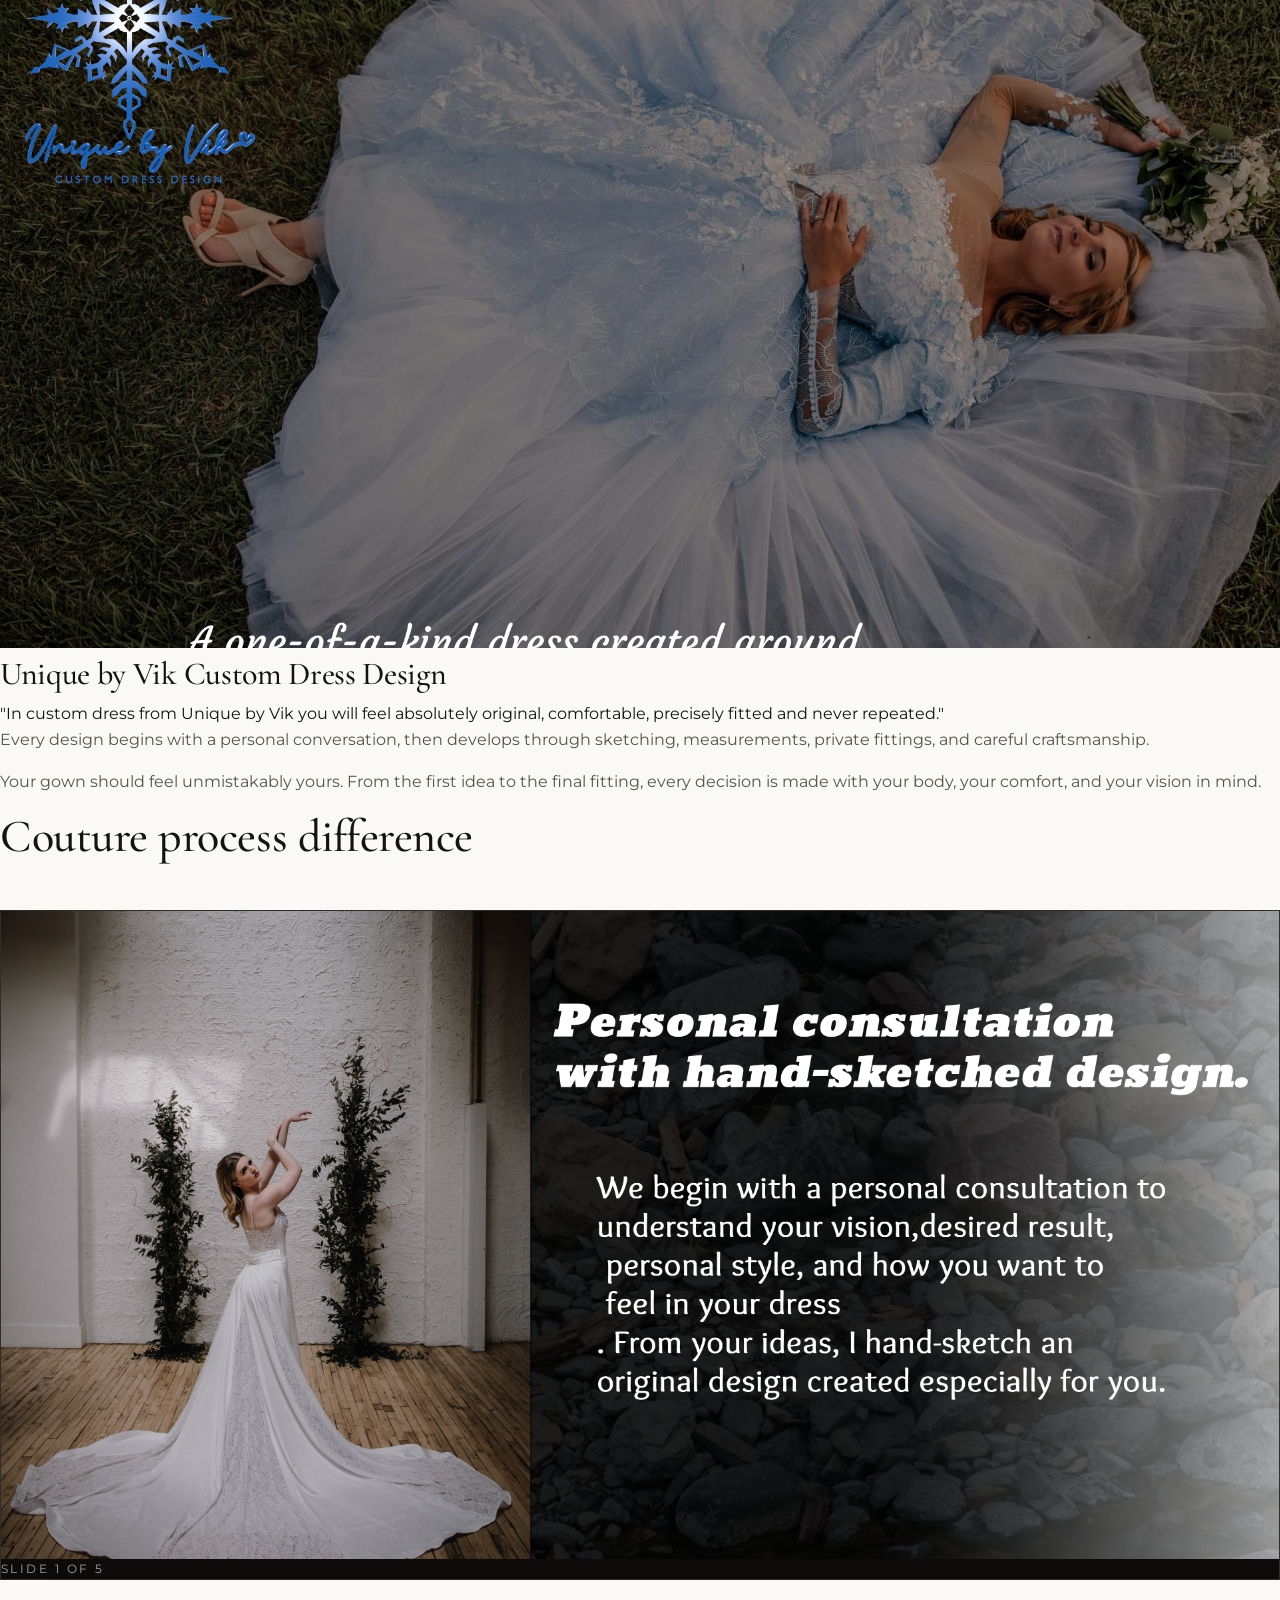
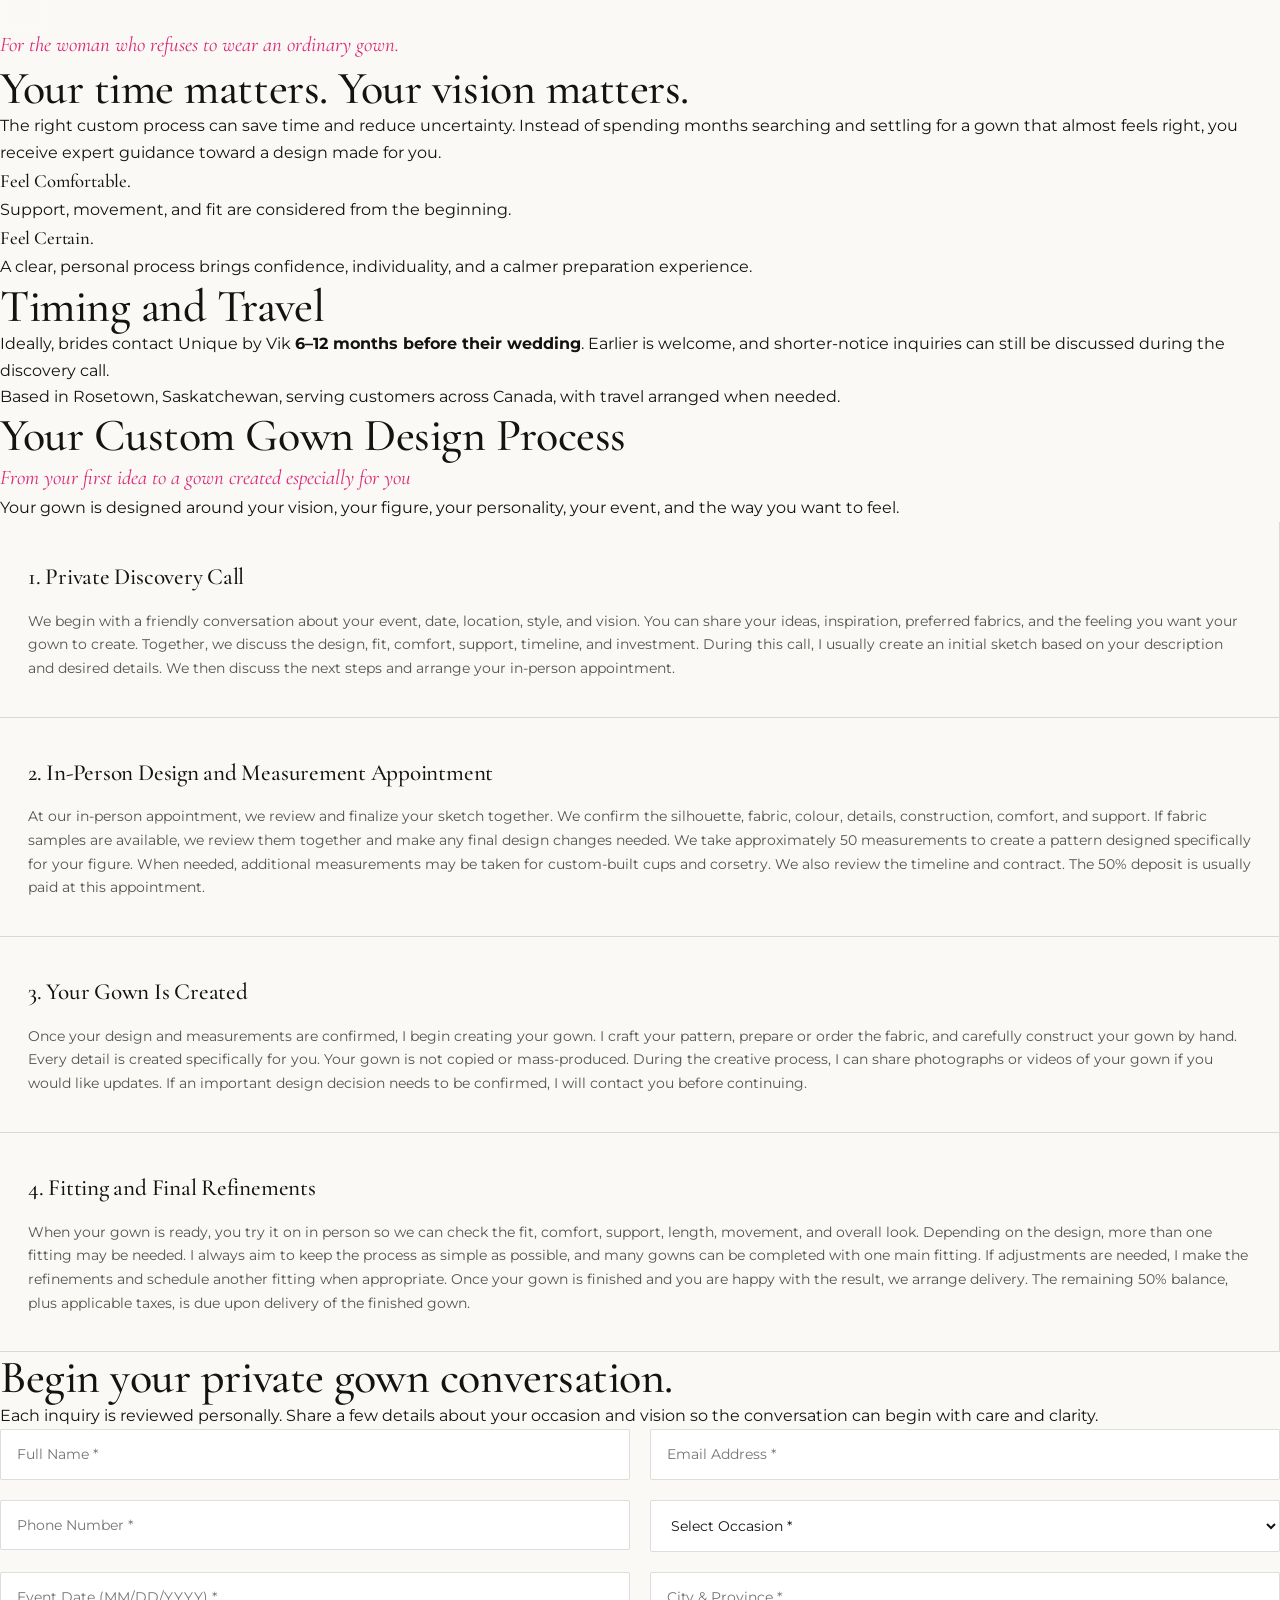
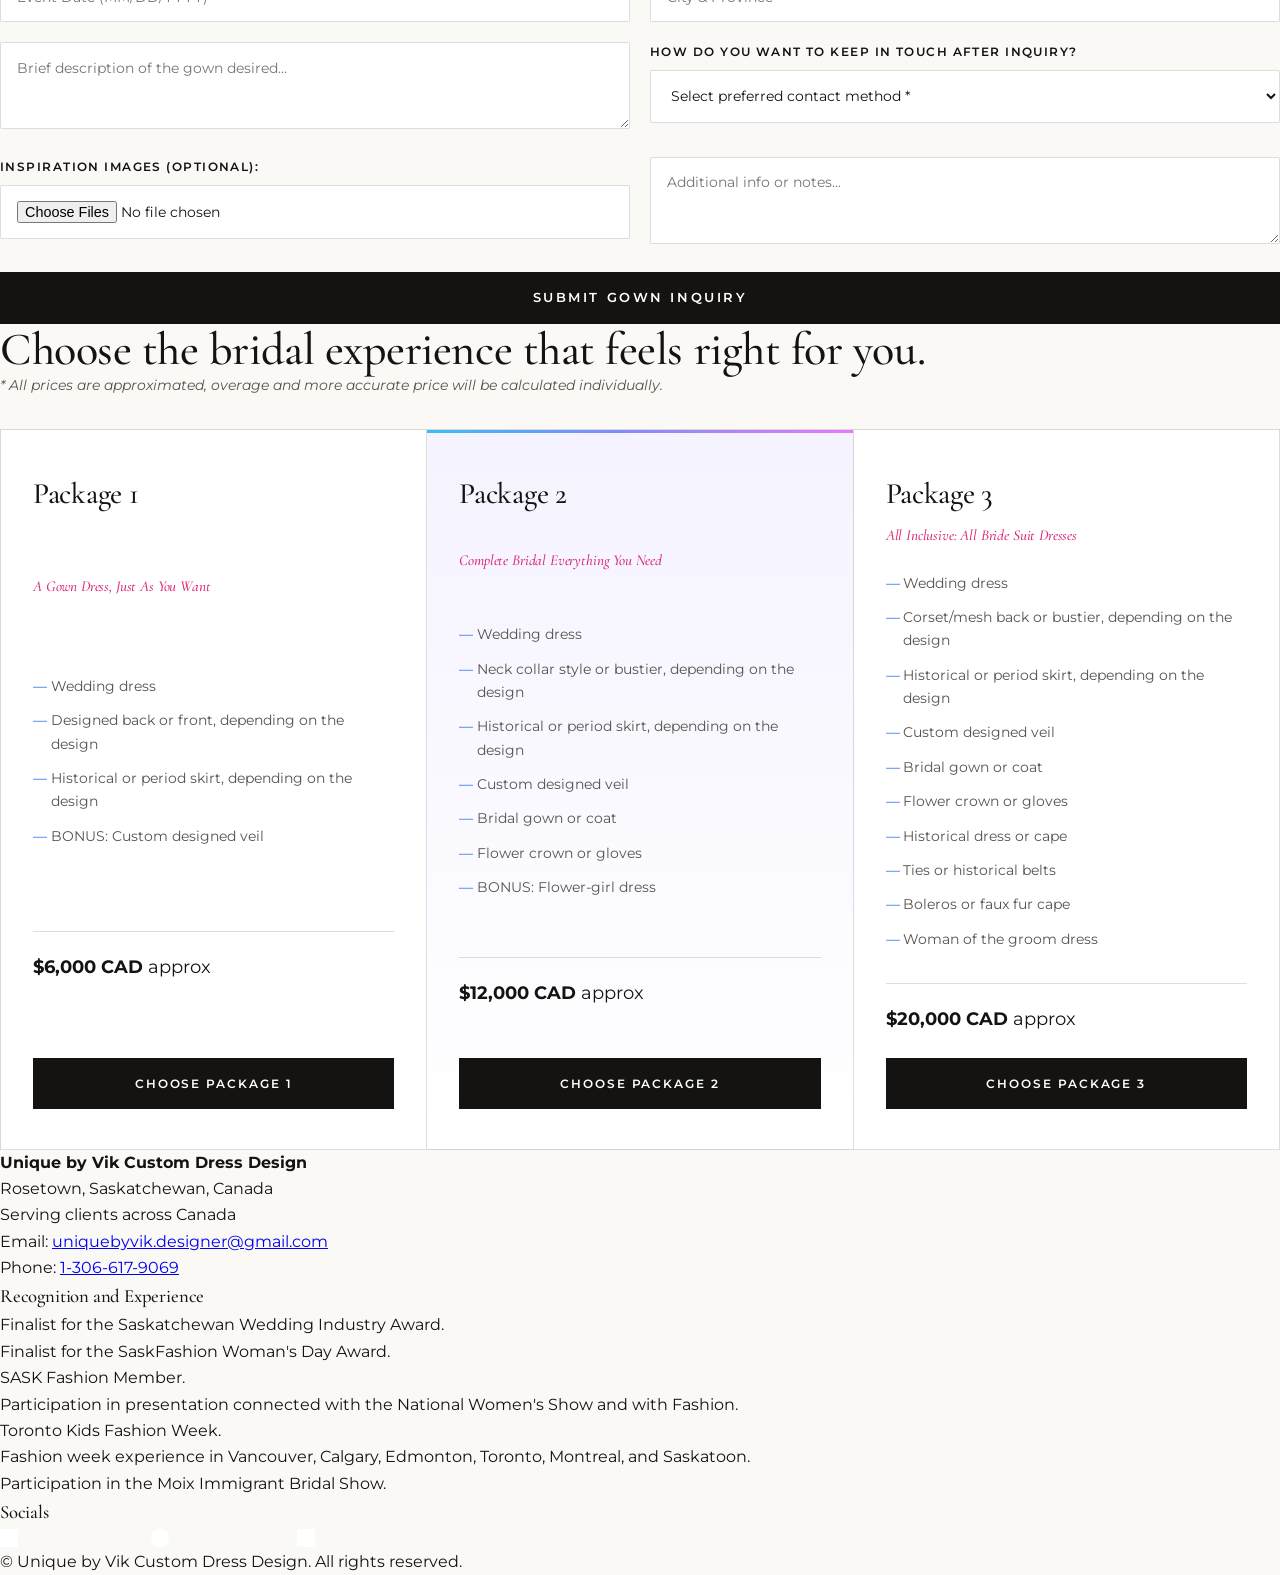
<file: index_page.html>
<!DOCTYPE html>
<html lang="en">
<head>
    <meta charset="UTF-8">
    <meta name="viewport" content="width=device-width, initial-scale=1.0">
    <title>Unique by Vik | Custom Dress Design</title>
    
    <!-- Google Fonts -->
    <link rel="preconnect" href="https://fonts.googleapis.com">
    <link rel="preconnect" href="https://fonts.gstatic.com" crossorigin>
    <link href="https://fonts.googleapis.com/css2?family=Cormorant+Garamond:ital,wght@0,400;0,600;1,400&family=Montserrat:wght@300;400;500;600&display=swap" rel="stylesheet">
    
    <link rel="icon" type="image/png" href="uniqueByVik.png">
    <link rel="stylesheet" href="styler.css">
</head>
<body>

    <!-- 1. MAIN IMAGE FIRST (Carousel Slides) -->
    <section class="card main-carousel-card">
        <div class="carousel">
            <img src="Images/VIKDS.png" alt="Carousel Slide 1" class="carousel-img active lightbox-trigger">
        </div>
    </section>

    <!-- 2. UNIQUE BY VIK CUSTOM DRESS DESIGN & TEXT -->
    <header class="card header-card">
        <!-- <img id="avatar" src="uniqueByVik.png" alt="Unique by Vik Logo"> -->
        <h1>Unique by Vik Custom Dress Design</h1>
        <p class="tagline">"In custom dress from Unique by Vik you will feel absolutely original, comfortable, precisely fitted and never repeated."</p>
        <p class="bio-text">Every design begins with a personal conversation, then develops through sketching, measurements, private fittings, and careful craftsmanship.</p>
        <p class="bio-text">Your gown should feel unmistakably yours. From the first idea to the final fitting, every decision is made with your body, your comfort, and your vision in mind.</p>
    </header>

    <!-- 3. COUTURE PROCESS DIFFERENCE & IMAGES -->
    <section class="card">
        <h2 class="section-title">Couture process difference</h2>
        <div class="carousel">
            <button class="arrow" id="prev-btn" aria-label="Previous">&#10094;</button>
            <div class="slide-display">
                <img src="Images/Slide 1.png" alt="Carousel Slide 1" class="carousel-img active lightbox-trigger">
                <img src="Images/Slide 2.png" alt="Carousel Slide 2" class="carousel-img lightbox-trigger">
                <img src="Images/Slide 3.png" alt="Carousel Slide 3" class="carousel-img lightbox-trigger">
                <img src="Images/Slide 4.png" alt="Carousel Slide 4" class="carousel-img lightbox-trigger">
                <img src="Images/Slide 5.png" alt="Carousel Slide 5" class="carousel-img lightbox-trigger">
                <p id="carousel-caption">Slide 1 of 5</p>
            </div>
            <button class="arrow" id="next-btn" aria-label="Next">&#10095;</button>
        </div>
        <p class="section-subtitle">For the woman who refuses to wear an ordinary gown.</p>
    </section>

    <!-- 4. YOUR TIME, YOUR VISION & QUALITIES -->
    <section class="card">
        <h2 class="section-title">Your time matters. Your vision matters.</h2>
        <p class="section-desc">The right custom process can save time and reduce uncertainty. Instead of spending months searching and settling for a gown that almost feels right, you receive expert guidance toward a design made for you.</p>
        
        <div class="qualities-grid">
            <div class="quality-box">
                <h3>Feel Comfortable.</h3>
                <p>Support, movement, and fit are considered from the beginning.</p>
            </div>
            <div class="quality-box">
                <h3>Feel Certain.</h3>
                <p>A clear, personal process brings confidence, individuality, and a calmer preparation experience.</p>
            </div>
        </div>
    </section>

    <!-- 6. TIMING AND TRAVEL -->
    <section class="card">
        <h2 class="section-title">Timing and Travel</h2>
        <p class="section-desc">Ideally, brides contact Unique by Vik <strong>6–12 months before their wedding</strong>. Earlier is welcome, and shorter-notice inquiries can still be discussed during the discovery call.</p>
        <p class="section-desc location-highlight">Based in Rosetown, Saskatchewan, serving customers across Canada, with travel arranged when needed.</p>
    </section>

    <!-- 7. DISCOVERY CALL & STEP-BY-STEP PROCESS -->
    <section class="card">
        <h2 class="section-title">Your Custom Gown Design Process</h2>
        <p class="section-subtitle">From your first idea to a gown created especially for you</p>
        <p class="section-desc">Your gown is designed around your vision, your figure, your personality, your event, and the way you want to feel.</p>
        
        <div class="process-steps-list">
            <div class="step-item">
                <h3>1. Private Discovery Call</h3>
                <p>We begin with a friendly conversation about your event, date, location, style, and vision. You can share your ideas, inspiration, preferred fabrics, and the feeling you want your gown to create. Together, we discuss the design, fit, comfort, support, timeline, and investment. During this call, I usually create an initial sketch based on your description and desired details. We then discuss the next steps and arrange your in-person appointment.</p>
            </div>
            <div class="step-item">
                <h3>2. In-Person Design and Measurement Appointment</h3>
                <p>At our in-person appointment, we review and finalize your sketch together. We confirm the silhouette, fabric, colour, details, construction, comfort, and support. If fabric samples are available, we review them together and make any final design changes needed. We take approximately 50 measurements to create a pattern designed specifically for your figure. When needed, additional measurements may be taken for custom-built cups and corsetry. We also review the timeline and contract. The 50% deposit is usually paid at this appointment.</p>
            </div>
            <div class="step-item">
                <h3>3. Your Gown Is Created</h3>
                <p>Once your design and measurements are confirmed, I begin creating your gown. I craft your pattern, prepare or order the fabric, and carefully construct your gown by hand. Every detail is created specifically for you. Your gown is not copied or mass-produced. During the creative process, I can share photographs or videos of your gown if you would like updates. If an important design decision needs to be confirmed, I will contact you before continuing.</p>
            </div>
            <div class="step-item">
                <h3>4. Fitting and Final Refinements</h3>
                <p>When your gown is ready, you try it on in person so we can check the fit, comfort, support, length, movement, and overall look. Depending on the design, more than one fitting may be needed. I always aim to keep the process as simple as possible, and many gowns can be completed with one main fitting. If adjustments are needed, I make the refinements and schedule another fitting when appropriate. Once your gown is finished and you are happy with the result, we arrange delivery. The remaining 50% balance, plus applicable taxes, is due upon delivery of the finished gown.</p>
            </div>
        </div>
    </section>

    <!-- 8 & 9. PRIVATE INFO FOR CONTACT & HOW YOU WANT TO KEEP IN TOUCH -->
    <section class="card" id="inquiry-section">
        <h2 class="section-title">Begin your private gown conversation.</h2>
        <p class="section-desc">Each inquiry is reviewed personally. Share a few details about your occasion and vision so the conversation can begin with care and clarity.</p>
        
        <form class="inquiry-form" action="https://formspree.io/f/uniquebyvik.designer@gmail.com" method="POST" enctype="multipart/form-data">
            <div class="form-group">
                <input type="text" name="name" placeholder="Full Name *" required>
            </div>
            <div class="form-group">
                <input type="email" name="email" placeholder="Email Address *" required>
            </div>
            <div class="form-group">
                <input type="tel" name="phone" placeholder="Phone Number *" required>
            </div>
            <div class="form-group">
                <select name="occasion" required>
                    <option value="" disabled selected>Select Occasion *</option>
                    <option value="Bridal">Bridal Gown</option>
                    <option value="Gala">Gala / Red-Carpet</option>
                    <option value="Graduation">Graduation Gown</option>
                    <option value="Pageant">Pageant / National Costume</option>
                    <option value="Flower Girl">Flower-Girl Gown</option>
                    <option value="Other">Other Custom Design</option>
                </select>
            </div>
            <div class="form-group">
                <input type="text" name="event_date" placeholder="Event Date (MM/DD/YYYY) *" required>
            </div>
            <div class="form-group">
                <input type="text" name="location" placeholder="City & Province *" required>
            </div>
            <div class="form-group">
                <textarea name="gown_description" rows="3" placeholder="Brief description of the gown desired..."></textarea>
            </div>
            
            <!-- How you want to keep in touch -->
            <div class="form-group">
                <label for="preferred_contact">How do you want to keep in touch after inquiry?</label>
                <select id="preferred_contact" name="preferred_contact" required>
                    <option value="" disabled selected>Select preferred contact method *</option>
                    <option value="Phone Call">Phone Call</option>
                    <option value="Text Message">Text Message</option>
                    <option value="Email">Email</option>
                </select>
            </div>
            
            <div class="form-group file-group">
                <label for="inspiration">Inspiration Images (Optional):</label>
                <input type="file" id="inspiration" name="inspiration_files" multiple accept="image/*">
            </div>
            
            <div class="form-group">
                <textarea name="additional_info" rows="3" placeholder="Additional info or notes..."></textarea>
            </div>

            <button type="submit" class="btn-submit">Submit Gown Inquiry</button>
        </form>
    </section>

    <!-- 5. 3 COLUMNS OF PACKAGES / OCCASIONS & APPROXIMATED PRICES -->
    <section class="card" id="packages-section">
        <h2 class="section-title">Choose the bridal experience that feels right for you.</h2>
        <p class="price-disclaimer">* All prices are approximated, overage and more accurate price will be calculated individually.</p>
        
        <div class="packages-grid-3col">
            <!-- Package 1 -->
            <div class="package-card">
                <h3>Package 1</h3>
                <span class="package-subtitle">A Gown Dress, Just As You Want</span>
                <ul class="package-features">
                    <li>Wedding dress</li>
                    <li>Designed back or front, depending on the design</li>
                    <li>Historical or period skirt, depending on the design</li>
                    <li>BONUS: Custom designed veil</li>
                </ul>
                <div class="package-price"><strong>$6,000 CAD</strong> approx</div>
                <a href="#inquiry-section" class="btn-package">Choose Package 1</a>
            </div>

            <!-- Package 2 -->
            <div class="package-card popular-package">
                <h3>Package 2</h3>
                <span class="package-subtitle">Complete Bridal Everything You Need</span>
                <ul class="package-features">
                    <li>Wedding dress</li>
                    <li>Neck collar style or bustier, depending on the design</li>
                    <li>Historical or period skirt, depending on the design</li>
                    <li>Custom designed veil</li>
                    <li>Bridal gown or coat</li>
                    <li>Flower crown or gloves</li>
                    <li>BONUS: Flower-girl dress</li>
                </ul>
                <div class="package-price"><strong>$12,000 CAD</strong> approx</div>
                <a href="#inquiry-section" class="btn-package">Choose Package 2</a>
            </div>

            <!-- Package 3 -->
            <div class="package-card">
                <h3>Package 3</h3>
                <span class="package-subtitle">All Inclusive: All Bride Suit Dresses</span>
                <ul class="package-features">
                    <li>Wedding dress</li>
                    <li>Corset/mesh back or bustier, depending on the design</li>
                    <li>Historical or period skirt, depending on the design</li>
                    <li>Custom designed veil</li>
                    <li>Bridal gown or coat</li>
                    <li>Flower crown or gloves</li>
                    <li>Historical dress or cape</li>
                    <li>Ties or historical belts</li>
                    <li>Boleros or faux fur cape</li>
                    <li>Woman of the groom dress</li>
                </ul>
                <div class="package-price"><strong>$20,000 CAD</strong> approx</div>
                <a href="#inquiry-section" class="btn-package">Choose Package 3</a>
            </div>
        </div>
    </section>

    <!-- CONTACT & RECOGNITION -->
    <section class="card">
        <div class="contact-info-block">
            <p><strong>Unique by Vik Custom Dress Design</strong></p>
            <p>Rosetown, Saskatchewan, Canada</p>
            <p>Serving clients across Canada</p>
            <p>Email: <a href="mailto:uniquebyvik.designer@gmail.com">uniquebyvik.designer@gmail.com</a></p>
            <p>Phone: <a href="tel:13066179069">1-306-617-9069</a></p>
        </div>

        <div class="recognition-box">
            <h3>Recognition and Experience</h3>
            <ul class="recognition-list">
                <li>Finalist for the Saskatchewan Wedding Industry Award.</li>
                <li>Finalist for the SaskFashion Woman's Day Award.</li>
                <li>SASK Fashion Member.</li>
                <li>Participation in presentation connected with the National Women's Show and with Fashion.</li>
                <li>Toronto Kids Fashion Week.</li>
                <li>Fashion week experience in Vancouver, Calgary, Edmonton, Toronto, Montreal, and Saskatoon.</li>
                <li>Participation in the Moix Immigrant Bridal Show.</li>
            </ul>
        </div>
    </section>

    <!-- 10. SOCIAL LINKS IN A SINGLE ROW BOX -->
    <section class="card socials-box">
        <h3 class="socials-title">Socials</h3>
        <div class="socials-row">
            <a href="https://www.instagram.com/custom_bridal_prom_designer/" target="_blank" rel="noopener">
                <img src="Images/instagram.png" alt="Instagram" class="social-icon"> Instagram
            </a>
            <a href="https://www.facebook.com/people/Unique-by-Vik-designer/100054426193660/" target="_blank" rel="noopener">
                <img src="Images/facebook-logo.png" alt="Facebook" class="social-icon"> Facebook
            </a>
            <a href="https://www.tiktok.com/@uniquebyvik.designer" target="_blank" rel="noopener">
                <img src="Images/tiktoklogo.png" alt="TikTok" class="social-icon"> TikTok
            </a>
            <a href="tel:13066179069">
                Call / Text
            </a>
        </div>
    </section>

    <!-- FULLSCREEN LIGHTBOX MODAL -->
    <div id="lightbox-modal" class="lightbox-modal">
        <button class="lightbox-close" aria-label="Close modal">&times;</button>
        <button class="lightbox-arrow lightbox-prev" aria-label="Previous image">&#10094;</button>
        <div class="lightbox-content">
            <img id="lightbox-img" alt="Enlarged Gown View">
            <p class="lightbox-caption" id="lightbox-caption"></p>
        </div>
        <button class="lightbox-arrow lightbox-next" aria-label="Next image">&#10095;</button>
    </div>

    <!-- Footer -->
    <footer class="site-footer">
        <p>&copy; Unique by Vik Custom Dress Design. All rights reserved.</p>
    </footer>

    <!-- Dynamic JavaScript for Carousel & Fullscreen Lightbox -->
    <script>
        // Carousel Navigation
        const slides = document.querySelectorAll('.slide-display .carousel-img');
        const caption = document.getElementById('carousel-caption');
        let currentIndex = 0;

        function showSlide(index) {
            slides.forEach(slide => slide.classList.remove('active'));
            if (slides[index]) {
                slides[index].classList.add('active');
                caption.textContent = `Slide ${index + 1} of ${slides.length}`;
            }
        }

        document.getElementById('prev-btn').onclick = () => {
            currentIndex = (currentIndex - 1 + slides.length) % slides.length;
            showSlide(currentIndex);
        };

        document.getElementById('next-btn').onclick = () => {
            currentIndex = (currentIndex + 1) % slides.length;
            showSlide(currentIndex);
        };

        if (slides.length > 0) {
            showSlide(0);
        }

        // Fullscreen Lightbox & Swipe functionality
        const modal = document.getElementById('lightbox-modal');
        const modalImg = document.getElementById('lightbox-img');
        const modalCaption = document.getElementById('lightbox-caption');
        const triggers = document.querySelectorAll('.lightbox-trigger');
        let lightboxIndex = 0;
        let touchStartX = 0;
        let touchEndX = 0;

        triggers.forEach((img, idx) => {
            img.addEventListener('click', () => {
                modal.classList.add('active');
                lightboxIndex = idx;
                updateLightboxImage();
            });
        });

        function updateLightboxImage() {
            const currentTrigger = triggers[lightboxIndex];
            modalImg.src = currentTrigger.src;
            modalCaption.textContent = currentTrigger.alt || `Image ${lightboxIndex + 1} of ${triggers.length}`;
        }

        document.querySelector('.lightbox-close').addEventListener('click', () => {
            modal.classList.remove('active');
        });

        function navigateLightbox(dir) {
            lightboxIndex = (lightboxIndex + dir + triggers.length) % triggers.length;
            updateLightboxImage();
        }

        document.querySelector('.lightbox-prev').addEventListener('click', (e) => {
            e.stopPropagation();
            navigateLightbox(-1);
        });

        document.querySelector('.lightbox-next').addEventListener('click', (e) => {
            e.stopPropagation();
            navigateLightbox(1);
        });

        modal.addEventListener('click', (e) => {
            if (e.target === modal || e.target.classList.contains('lightbox-content')) {
                modal.classList.remove('active');
            }
        });

        // Touch gesture / Swipe support for mobile & tablet
        modal.addEventListener('touchstart', e => {
            touchStartX = e.changedTouches[0].screenX;
        }, { passive: true });

        modal.addEventListener('touchend', e => {
            touchEndX = e.changedTouches[0].screenX;
            if (touchStartX - touchEndX > 40) navigateLightbox(1);  // Swipe left
            if (touchEndX - touchStartX > 40) navigateLightbox(-1); // Swipe right
        }, { passive: true });
    </script>
</body>
</html>
</file>
<file: styler.css>
/* High-End 2028 Luxury Editorial Architecture */
:root {
    --bg-light: #faf9f6;          /* Warm alabaster / ivory surface */
    --bg-white: #ffffff;
    --bg-dark: #141312;           /* Deep obsidian couture surface */
    --bg-dark-elevated: #1e1c1a;
    
    --border-hairline: rgba(20, 19, 18, 0.14);
    --border-hairline-dark: rgba(255, 255, 255, 0.14);
    
    --text-main: #141312;
    --text-muted: #57534e;
    --text-inverse: #faf9f6;
    --text-inverse-muted: #a8a29e;

    --accent-blue: #2563eb;
    --accent-purple: #7c3aed;
    --accent-pink: #db2777;
    --accent-gradient: linear-gradient(135deg, #38bdf8 0%, #818cf8 45%, #e879f9 100%);
    --btn-dark: #141312;
    --btn-dark-hover: #292524;

    --radius: 2px; /* Sharp architectural edges */
    --transition-smooth: all 0.45s cubic-bezier(0.16, 1, 0.3, 1);
}

* {
    box-sizing: border-box;
    margin: 0;
    padding: 0;
}

html {
    scroll-behavior: smooth;
    font-size: 16px;
}

body {
    background-color: var(--bg-light);
    color: var(--text-main);
    font-family: 'Montserrat', sans-serif;
    width: 100%;
    overflow-x: hidden;
    line-height: 1.65;
    -webkit-font-smoothing: antialiased;
}

h1, h2, h3, .section-title, .package-subtitle {
    font-family: 'Cormorant Garamond', serif;
    font-weight: 500;
    letter-spacing: -0.01em;
}

/* ==========================================================================
   FULL-BLEED ARCHITECTURAL SECTIONS (EDGE-TO-EDGE)
   ========================================================================== */
.band {
    width: 100%;
    border-bottom: 1px solid var(--border-hairline);
    position: relative;
}

.band-light {
    background-color: var(--bg-light);
    color: var(--text-main);
}

.band-white {
    background-color: var(--bg-white);
    color: var(--text-main);
}

.band-dark {
    background-color: var(--bg-dark);
    color: var(--text-inverse);
    border-bottom: 1px solid var(--border-hairline-dark);
}

.band-inner {
    width: 100%;
    max-width: 1440px;
    margin: 0 auto;
    padding: 5.5rem 5vw;
}

/* Eyebrow Kicker Tag */
.eyebrow {
    display: block;
    font-family: 'Montserrat', sans-serif;
    font-size: 0.72rem;
    font-weight: 600;
    letter-spacing: 0.22em;
    text-transform: uppercase;
    color: var(--text-muted);
    margin-bottom: 1rem;
}

.band-dark .eyebrow {
    color: #c4b5fd;
}

/* ==========================================================================
   1. FULL-BLEED HERO BANNER (EDGE-TO-EDGE)
   ========================================================================== */
.hero-band {
    width: 100%;
    height: 92vh;
    min-height: 600px;
    max-height: 980px;
    position: relative;
    overflow: hidden;
    background-color: var(--bg-dark);
    border-bottom: 1px solid var(--border-hairline);
    cursor: pointer;
}

.hero-band img {
    width: 100%;
    height: 100%;
    object-fit: cover;
    object-position: center 25%;
    display: block;
    transition: transform 1.2s cubic-bezier(0.16, 1, 0.3, 1);
}

.hero-band:hover img {
    transform: scale(1.02);
}

.hero-overlay {
    position: absolute;
    inset: 0;
    background: linear-gradient(
        to top,
        rgba(15, 14, 13, 0.82) 0%,
        rgba(15, 14, 13, 0.25) 45%,
        rgba(15, 14, 13, 0.15) 100%
    );
    display: flex;
    flex-direction: column;
    justify-content: flex-end;
    padding: 4.5rem 5vw;
    pointer-events: none;
}

.hero-overlay-inner {
    max-width: 1440px;
    width: 100%;
    margin: 0 auto;
}

.hero-overlay h1 {
    font-size: clamp(2.6rem, 5.2vw, 4.8rem);
    color: #ffffff;
    line-height: 1.05;
    max-width: 820px;
    margin-bottom: 1rem;
}

.hero-overlay p {
    font-size: clamp(0.95rem, 1.3vw, 1.15rem);
    color: rgba(255, 255, 255, 0.85);
    max-width: 600px;
    font-weight: 300;
}

/* ==========================================================================
   2. EDITORIAL BRAND STATEMENT (HORIZONTAL SPLIT ON DESKTOP)
   ========================================================================== */
.split-statement {
    display: grid;
    grid-template-columns: 1.1fr 1fr;
    gap: 4rem;
    align-items: center;
}

.statement-left h2 {
    font-size: clamp(2.2rem, 3.8vw, 3.4rem);
    line-height: 1.12;
    color: var(--text-main);
}

.statement-right .tagline {
    font-family: 'Cormorant Garamond', serif;
    font-size: 1.55rem;
    font-style: italic;
    color: var(--accent-purple);
    line-height: 1.4;
    margin-bottom: 1.25rem;
    padding-left: 1.25rem;
    border-left: 2px solid var(--accent-purple);
}

.bio-text {
    font-size: 0.98rem;
    color: var(--text-muted);
    margin-bottom: 1rem;
    font-weight: 400;
}

/* ==========================================================================
   3. COUTURE PROCESS DIFFERENCE (FULL-BLEED DARK TRANSITION BAND)
   ========================================================================== */
.section-header-row {
    display: flex;
    justify-content: space-between;
    align-items: flex-end;
    flex-wrap: wrap;
    gap: 1.5rem;
    margin-bottom: 3rem;
    padding-bottom: 1.5rem;
    border-bottom: 1px solid var(--border-hairline);
}

.band-dark .section-header-row {
    border-bottom: 1px solid var(--border-hairline-dark);
}

.section-title {
    font-size: clamp(2.1rem, 3.6vw, 3.2rem);
    line-height: 1.1;
}

.section-subtitle {
    font-family: 'Cormorant Garamond', serif;
    font-size: 1.3rem;
    font-style: italic;
    color: var(--accent-pink);
}

.band-dark .section-subtitle {
    color: #f472b6;
}

.carousel-wrapper {
    width: 100%;
    position: relative;
}

.slide-display {
    width: 100%;
    position: relative;
    overflow: hidden;
    background: #0c0b0a;
    border: 1px solid var(--border-hairline-dark);
}

.carousel-img {
    width: 100%;
    height: 72vh;
    min-height: 420px;
    max-height: 760px;
    object-fit: cover;
    display: none;
    cursor: zoom-in;
    transition: transform 0.6s ease;
}

.carousel-img.active {
    display: block;
}

.carousel-controls-bar {
    display: flex;
    justify-content: space-between;
    align-items: center;
    padding: 1.25rem 0 0 0;
}

#carousel-caption {
    font-size: 0.78rem;
    letter-spacing: 0.2em;
    text-transform: uppercase;
    color: var(--text-inverse-muted);
}

.carousel-arrows {
    display: flex;
    gap: 0.75rem;
}

.arrow {
    background: transparent;
    border: 1px solid var(--border-hairline-dark);
    color: var(--text-inverse);
    width: 48px;
    height: 48px;
    font-size: 1.1rem;
    display: flex;
    align-items: center;
    justify-content: center;
    cursor: pointer;
    transition: var(--transition-smooth);
}

.arrow:hover {
    background: #ffffff;
    color: var(--bg-dark);
    border-color: #ffffff;
}

/* ==========================================================================
   4. HORIZONTAL ARCHITECTURAL COLUMNS (QUALITIES & TIMING)
   ========================================================================== */
.horizontal-pillars {
    display: grid;
    grid-template-columns: repeat(3, 1fr);
    border-top: 1px solid var(--border-hairline);
    border-left: 1px solid var(--border-hairline);
    margin-top: 2.5rem;
}

.pillar-cell {
    padding: 2.5rem 2rem;
    border-right: 1px solid var(--border-hairline);
    border-bottom: 1px solid var(--border-hairline);
    background: var(--bg-white);
    transition: var(--transition-smooth);
}

.pillar-cell:hover {
    background: #f5f3ff;
}

.pillar-num {
    font-size: 0.72rem;
    font-weight: 600;
    letter-spacing: 0.18em;
    color: var(--accent-blue);
    display: block;
    margin-bottom: 0.8rem;
}

.pillar-cell h3 {
    font-size: 1.65rem;
    margin-bottom: 0.75rem;
    color: var(--text-main);
}

.pillar-cell p {
    font-size: 0.92rem;
    color: var(--text-muted);
    line-height: 1.65;
}

/* ==========================================================================
   5. STEP-BY-STEP COUTURE TIMELINE (HORIZONTAL 4-COLUMN GRID ON DESKTOP)
   ========================================================================== */
.process-grid-horizontal {
    display: grid;
    grid-template-columns: repeat(4, 1fr);
    gap: 0;
    border-top: 1px solid var(--border-hairline);
    border-left: 1px solid var(--border-hairline);
    margin-top: 2.5rem;
}

.step-item {
    padding: 2.25rem 1.75rem;
    border-right: 1px solid var(--border-hairline);
    border-bottom: 1px solid var(--border-hairline);
    background: var(--bg-light);
    display: flex;
    flex-direction: column;
}

.step-item h3 {
    font-size: 1.45rem;
    margin-bottom: 0.85rem;
    color: var(--text-main);
}

.step-item p {
    font-size: 0.88rem;
    color: var(--text-muted);
    line-height: 1.68;
}

/* ==========================================================================
   6. DESIGN PHOTO LIBRARY (FULL-BLEED GALLERY GRID)
   ========================================================================== */
.portfolio-reveal-wrapper {
    padding: 2rem 0;
}

.portfolio-content-hidden {
    max-height: 0;
    overflow: hidden;
    opacity: 0;
    transition: max-height 0.7s ease, opacity 0.5s ease;
}

.portfolio-content-hidden.open {
    max-height: 12000px;
    opacity: 1;
}

.category-tabs {
    display: flex;
    gap: 1rem;
    margin-bottom: 2.5rem;
    border-bottom: 1px solid var(--border-hairline-dark);
    padding-bottom: 1.25rem;
}

.category-tab-btn {
    background: transparent;
    border: 1px solid var(--border-hairline-dark);
    color: var(--text-inverse);
    padding: 0.7rem 2rem;
    font-family: 'Montserrat', sans-serif;
    font-size: 0.78rem;
    font-weight: 600;
    letter-spacing: 0.16em;
    text-transform: uppercase;
    cursor: pointer;
    transition: var(--transition-smooth);
}

.category-tab-btn:hover,
.category-tab-btn.active {
    background: var(--accent-gradient);
    border-color: transparent;
    color: #ffffff;
}

.category-gallery {
    display: none;
    grid-template-columns: repeat(4, 1fr);
    gap: 1rem;
}

.category-gallery.active {
    display: grid;
}

.gallery-card-img {
    width: 100%;
    height: 360px;
    object-fit: cover;
    display: block;
    cursor: zoom-in;
    border: 1px solid var(--border-hairline-dark);
    transition: transform 0.5s cubic-bezier(0.16, 1, 0.3, 1), filter 0.3s ease;
}

.gallery-card-img:hover {
    transform: scale(1.015);
    filter: brightness(1.06);
}

/* ==========================================================================
   7. PACKAGES (3-COLUMN ARCHITECTURAL PRICING TABLE)
   ========================================================================== */
.btn-toggle-packages {
    background: var(--btn-dark);
    color: #ffffff;
    border: 1px solid var(--btn-dark);
    padding: 1rem 2.4rem;
    font-family: 'Montserrat', sans-serif;
    font-size: 0.78rem;
    font-weight: 600;
    letter-spacing: 0.18em;
    text-transform: uppercase;
    cursor: pointer;
    transition: var(--transition-smooth);
}

.btn-toggle-packages:hover {
    background: var(--accent-gradient);
    border-color: transparent;
}

.band-dark .btn-toggle-packages {
    background: #ffffff;
    color: var(--bg-dark);
    border-color: #ffffff;
}

.band-dark .btn-toggle-packages:hover {
    background: var(--accent-gradient);
    color: #ffffff;
}

.packages-collapsible-content {
    max-height: 0;
    overflow: hidden;
    opacity: 0;
    transition: max-height 0.6s ease, opacity 0.4s ease;
}

.packages-collapsible-content.open {
    max-height: 3500px;
    opacity: 1;
    margin-top: 2.5rem;
}

.price-disclaimer {
    font-size: 0.85rem;
    color: var(--text-muted);
    font-style: italic;
    margin-bottom: 2rem;
}

.packages-grid-3col {
    display: grid;
    grid-template-columns: repeat(3, 1fr);
    border-top: 1px solid var(--border-hairline);
    border-left: 1px solid var(--border-hairline);
}

.package-card {
    background: var(--bg-white);
    border-right: 1px solid var(--border-hairline);
    border-bottom: 1px solid var(--border-hairline);
    padding: 2.5rem 2rem;
    display: flex;
    flex-direction: column;
    justify-content: space-between;
}

.package-card.popular-package {
    background: linear-gradient(180deg, #f5f3ff 0%, #ffffff 100%);
    position: relative;
}

.package-card.popular-package::before {
    content: 'MOST SELECTED';
    position: absolute;
    top: 0;
    left: 0;
    right: 0;
    height: 3px;
    background: var(--accent-gradient);
    font-size: 0;
}

.package-card h3 {
    font-size: 1.85rem;
    margin-bottom: 0.25rem;
}

.package-subtitle {
    font-size: 0.95rem;
    color: var(--accent-pink);
    font-style: italic;
    display: block;
    margin-bottom: 1.5rem;
}

.package-features {
    list-style: none;
    display: flex;
    flex-direction: column;
    gap: 0.7rem;
    font-size: 0.88rem;
    color: var(--text-muted);
    margin-bottom: 2rem;
}

.package-features li {
    padding-left: 1.1rem;
    position: relative;
}

.package-features li::before {
    content: '—';
    position: absolute;
    left: 0;
    color: var(--accent-blue);
}

.package-price {
    font-size: 1.15rem;
    color: var(--text-main);
    padding-top: 1.25rem;
    margin-bottom: 1.5rem;
    border-top: 1px solid var(--border-hairline);
}

.btn-package {
    display: block;
    text-align: center;
    background: var(--btn-dark);
    color: #ffffff;
    padding: 0.95rem;
    text-decoration: none;
    font-size: 0.75rem;
    font-weight: 600;
    letter-spacing: 0.16em;
    text-transform: uppercase;
    transition: var(--transition-smooth);
}

.btn-package:hover {
    background: var(--accent-gradient);
}

/* ==========================================================================
   8. INQUIRY & BOOKING SPLIT SECTION (HORIZONTAL 2-COLUMN DESKTOP)
   ========================================================================== */
.booking-split {
    display: grid;
    grid-template-columns: 0.85fr 1.15fr;
    gap: 4.5rem;
    align-items: start;
}

.booking-info-sidebar h2 {
    font-size: clamp(2.1rem, 3.4vw, 3rem);
    line-height: 1.12;
    margin-bottom: 1.25rem;
}

.booking-info-sidebar p {
    font-size: 0.95rem;
    color: var(--text-muted);
    margin-bottom: 2rem;
}

.studio-direct-details {
    padding-top: 1.75rem;
    border-top: 1px solid var(--border-hairline);
    display: flex;
    flex-direction: column;
    gap: 0.6rem;
    font-size: 0.92rem;
    color: var(--text-muted);
}

.studio-direct-details a {
    color: var(--text-main);
    text-decoration: none;
    font-weight: 600;
    border-bottom: 1px solid var(--accent-blue);
}

.inquiry-form {
    display: grid;
    grid-template-columns: 1fr 1fr;
    gap: 1.25rem;
}

.form-group.full-width {
    grid-column: span 2;
}

.form-group label {
    display: block;
    font-size: 0.75rem;
    font-weight: 600;
    letter-spacing: 0.12em;
    text-transform: uppercase;
    color: var(--text-main);
    margin-bottom: 0.5rem;
}

.form-group input,
.form-group select,
.form-group textarea {
    width: 100%;
    padding: 0.95rem 1rem;
    background: var(--bg-white);
    border: 1px solid var(--border-hairline);
    border-radius: var(--radius);
    color: var(--text-main);
    font-family: 'Montserrat', sans-serif;
    font-size: 0.9rem;
    transition: var(--transition-smooth);
}

.form-group input:focus,
.form-group select:focus,
.form-group textarea:focus {
    outline: none;
    border-color: var(--accent-purple);
    box-shadow: 0 0 0 3px rgba(124, 58, 237, 0.1);
}

.btn-submit {
    grid-column: span 2;
    background: var(--btn-dark);
    color: #ffffff;
    padding: 1.15rem;
    border: none;
    font-family: 'Montserrat', sans-serif;
    font-size: 0.8rem;
    font-weight: 600;
    letter-spacing: 0.2em;
    text-transform: uppercase;
    cursor: pointer;
    transition: var(--transition-smooth);
}

.btn-submit:hover {
    background: var(--accent-gradient);
}

/* ==========================================================================
   9. FULL-BLEED FOOTER & SOCIALS BAR
   ========================================================================== */
.footer-band {
    background: var(--bg-dark);
    color: var(--text-inverse);
    width: 100%;
}

.footer-inner {
    max-width: 1440px;
    margin: 0 auto;
    padding: 3.5rem 5vw;
    display: flex;
    justify-content: space-between;
    align-items: center;
    flex-wrap: wrap;
    gap: 2rem;
}

.socials-row {
    display: flex;
    align-items: center;
    gap: 2rem;
    flex-wrap: wrap;
}

.socials-row a {
    color: var(--text-inverse);
    text-decoration: none;
    display: flex;
    align-items: center;
    gap: 0.6rem;
    font-size: 0.78rem;
    font-weight: 600;
    letter-spacing: 0.14em;
    text-transform: uppercase;
    transition: opacity 0.25s ease;
}

.socials-row a:hover {
    opacity: 0.7;
}

.social-icon {
    width: 18px;
    height: 18px;
    object-fit: contain;
    filter: brightness(0) invert(1);
}

.site-footer-copy {
    font-size: 0.8rem;
    color: var(--text-inverse-muted);
}

/* ==========================================================================
   10. FULLSCREEN LIGHTBOX MODAL
   ========================================================================== */
.lightbox-modal {
    display: none;
    position: fixed;
    z-index: 9999;
    inset: 0;
    background: rgba(12, 11, 10, 0.95);
    backdrop-filter: blur(10px);
    justify-content: center;
    align-items: center;
    padding: 2rem;
}

.lightbox-modal.active {
    display: flex;
}

.lightbox-content {
    display: flex;
    flex-direction: column;
    align-items: center;
    max-width: 92vw;
    max-height: 90vh;
}

#lightbox-img {
    max-width: 90vw;
    max-height: 80vh;
    object-fit: contain;
    display: block;
}

.lightbox-caption {
    color: rgba(255, 255, 255, 0.8);
    font-size: 0.78rem;
    margin-top: 1rem;
    letter-spacing: 0.18em;
    text-transform: uppercase;
}

.lightbox-close {
    position: absolute;
    top: 1.5rem;
    right: 2rem;
    background: transparent;
    border: none;
    color: #ffffff;
    font-size: 2.5rem;
    cursor: pointer;
}

.lightbox-arrow {
    position: absolute;
    top: 50%;
    transform: translateY(-50%);
    background: rgba(255, 255, 255, 0.08);
    border: 1px solid rgba(255, 255, 255, 0.25);
    width: 52px;
    height: 52px;
    color: #ffffff;
    font-size: 1.3rem;
    display: flex;
    align-items: center;
    justify-content: center;
    cursor: pointer;
    transition: var(--transition-smooth);
}

.lightbox-arrow:hover {
    background: #ffffff;
    color: var(--bg-dark);
}

.lightbox-prev { left: 2rem; }
.lightbox-next { right: 2rem; }

/* ==========================================================================
   RESPONSIVE BREAKPOINTS (TABLET & MOBILE)
   ========================================================================== */
@media (max-width: 1100px) {
    .process-grid-horizontal {
        grid-template-columns: repeat(2, 1fr);
    }
    .category-gallery {
        grid-template-columns: repeat(3, 1fr);
    }
}

@media (max-width: 860px) {
    .split-statement,
    .booking-split,
    .horizontal-pillars,
    .packages-grid-3col {
        grid-template-columns: 1fr;
    }

    .hero-band {
        height: 75vh;
        min-height: 480px;
    }

    .carousel-img {
        height: 52vh;
        min-height: 320px;
    }

    .category-gallery {
        grid-template-columns: repeat(2, 1fr);
        gap: 0.65rem;
    }

    .gallery-card-img {
        height: 240px;
    }
}

@media (max-width: 560px) {
    .band-inner {
        padding: 3.5rem 5vw;
    }

    .inquiry-form {
        grid-template-columns: 1fr;
    }

    .form-group.full-width,
    .btn-submit {
        grid-column: span 1;
    }

    .process-grid-horizontal {
        grid-template-columns: 1fr;
    }

    .lightbox-prev { left: 0.75rem; }
    .lightbox-next { right: 0.75rem; }
}
</file>
